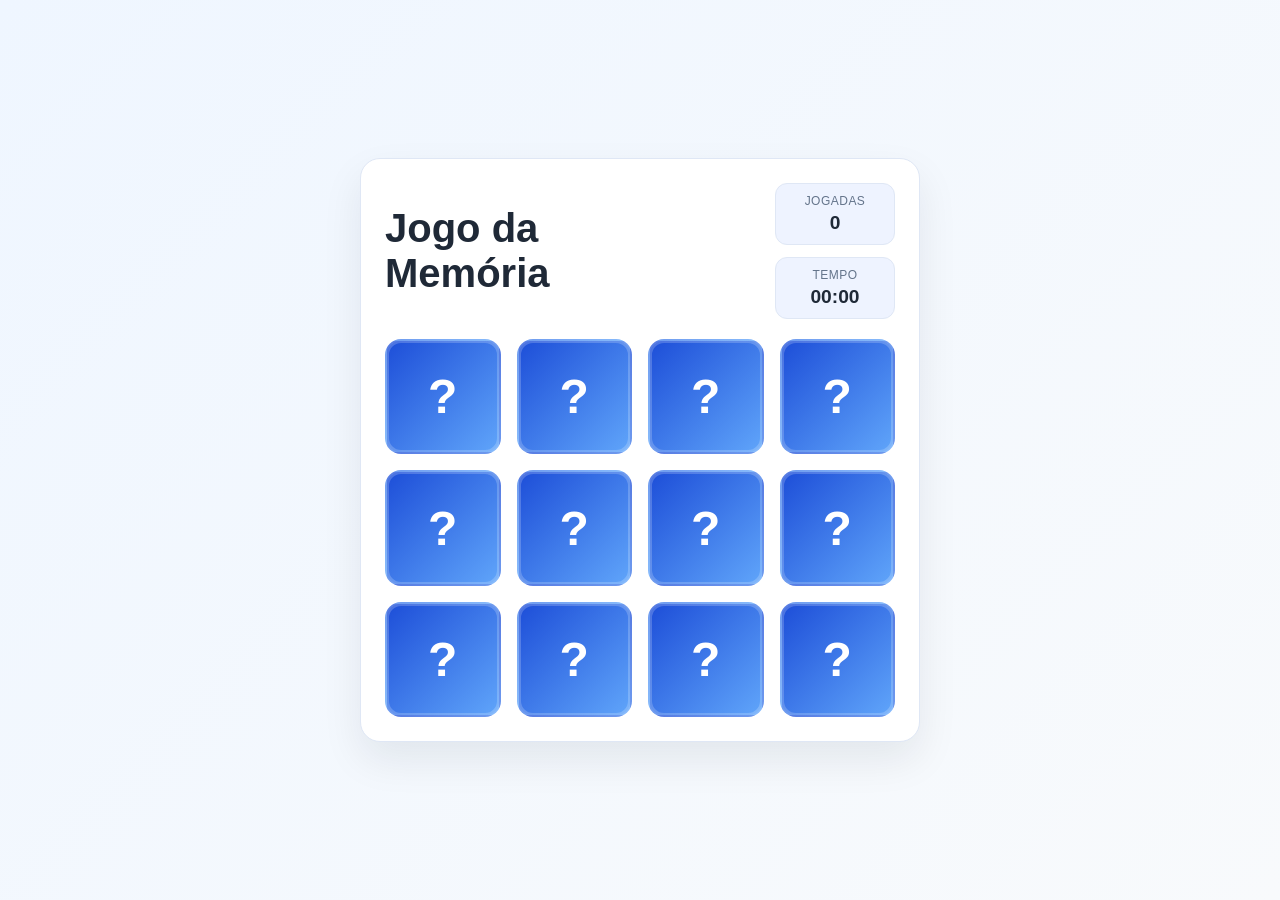
<file: index.html>
<!DOCTYPE html>
<html lang="pt-BR">
  <head>
    <meta charset="UTF-8" />
    <meta name="viewport" content="width=device-width, initial-scale=1.0" />
    <title>Jogo da Memória</title>
    <link rel="stylesheet" href="style.css" />
  </head>
  <body>
    <main class="game" aria-label="Jogo da memória de tecnologia">
      <header class="header">
        <h1>Jogo da Memória</h1>

        <div class="stats" aria-label="Estatísticas do jogo">
          <div class="stat" aria-live="polite">
            <span class="stat-label">Jogadas</span>
            <span id="moves" class="stat-value">0</span>
          </div>

          <div class="stat" aria-live="polite">
            <span class="stat-label">Tempo</span>
            <span id="timer" class="stat-value">00:00</span>
          </div>
        </div>
      </header>

      <div id="board" class="board" aria-live="polite"></div>

      <div id="message" class="message" role="status" aria-live="polite">
        <h2>Parabéns!</h2>
        <p id="message-text">Você venceu.</p>
        <button id="restartButton" class="restart-btn" type="button">Jogar novamente</button>
      </div>
    </main>

    <script src="script.js"></script>
  </body>
</html>
</file>
<file: style.css>
:root {
  --bg: #f3f6fb;
  --panel: #ffffff;
  --panel-alt: #eef3ff;
  --primary: #3b82f6;
  --primary-strong: #2563eb;
  --text: #1f2937;
  --muted: #64748b;
  --success: #16a34a;
  --border: #dfe7f5;
  --shadow: rgba(15, 23, 42, 0.08);
  --card-front: #dbeafe;
  --card-back: linear-gradient(135deg, #1d4ed8, #60a5fa);
}

* {
  box-sizing: border-box;
}

html,
body {
  margin: 0;
  min-height: 100%;
  font-family: Arial, Helvetica, sans-serif;
  background: var(--bg);
  color: var(--text);
}

body {
  min-height: 100vh;
  display: flex;
  align-items: center;
  justify-content: center;
  padding: 24px;
  background: linear-gradient(135deg, #eff6ff, #f8fafc);
}

.game {
  width: min(100%, 560px);
  background: var(--panel);
  border: 1px solid var(--border);
  border-radius: 20px;
  box-shadow: 0 18px 40px var(--shadow);
  padding: 24px;
}

.header {
  display: flex;
  justify-content: space-between;
  align-items: center;
  gap: 16px;
  margin-bottom: 20px;
}

h1 {
  margin: 0;
  font-size: clamp(1.6rem, 2vw + 1rem, 2.5rem);
}

.stats {
  display: flex;
  flex-wrap: wrap;
  justify-content: flex-end;
  gap: 12px;
}

.stat {
  min-width: 120px;
  background: var(--panel-alt);
  border: 1px solid var(--border);
  border-radius: 12px;
  padding: 10px 14px;
  text-align: center;
}

.stat-label {
  display: block;
  font-size: 0.75rem;
  letter-spacing: 0.04em;
  text-transform: uppercase;
  color: var(--muted);
}

.stat-value {
  display: block;
  font-weight: 700;
  font-size: 1.2rem;
  margin-top: 4px;
}

.board {
  display: grid;
  grid-template-columns: repeat(4, minmax(60px, 1fr));
  gap: 16px;
}

.memory-card {
  position: relative;
  aspect-ratio: 1 / 1;
  border: none;
  background: transparent;
  padding: 0;
  cursor: pointer;
  border-radius: 16px;
  outline-offset: 4px;
  transform-style: preserve-3d;
  perspective: 1000px;
}

.memory-card:focus-visible {
  outline: 3px solid var(--primary);
  outline-offset: 4px;
}

.memory-card:disabled {
  cursor: default;
}

.card-inner {
  position: absolute;
  inset: 0;
  border-radius: 16px;
  transform-style: preserve-3d;
  transition: transform 0.5s ease;
}

.memory-card.is-flipped .card-inner,
.memory-card.is-matched .card-inner {
  transform: rotateY(180deg);
}

.card-face {
  position: absolute;
  inset: 0;
  display: grid;
  place-items: center;
  backface-visibility: hidden;
  border-radius: 16px;
  font-size: clamp(2rem, 4vw, 3rem);
  user-select: none;
}

.card-back {
  background: var(--card-back);
  color: white;
  border: 2px solid rgba(255, 255, 255, 0.25);
  box-shadow: inset 0 0 0 2px rgba(255, 255, 255, 0.2);
}

.card-back::before {
  content: "?";
  font-size: clamp(2.1rem, 4vw, 3rem);
  font-weight: 700;
}

.card-front {
  background: var(--card-front);
  border: 2px solid var(--border);
  transform: rotateY(180deg);
}

.memory-card.is-matched .card-front {
  background: #dcfce7;
  border-color: #86efac;
  box-shadow: 0 0 0 3px rgba(22, 163, 74, 0.18);
}

.message {
  margin-top: 22px;
  display: none;
  padding: 18px 20px;
  border-radius: 14px;
  background: #dcfce7;
  border: 1px solid #86efac;
  color: #166534;
  text-align: center;
}

.message.visible {
  display: block;
}

.message h2 {
  margin: 0 0 6px;
  font-size: 1.5rem;
}

.message p {
  margin: 0;
  font-size: 1rem;
}

.restart-btn {
  margin-top: 16px;
  border: none;
  border-radius: 999px;
  background: var(--primary);
  color: white;
  padding: 12px 22px;
  font-size: 1rem;
  font-weight: 700;
  cursor: pointer;
  transition: background 0.2s ease, transform 0.2s ease;
}

.restart-btn:hover,
.restart-btn:focus-visible {
  background: var(--primary-strong);
}

.restart-btn:active {
  transform: translateY(1px);
}

.restart-btn:focus-visible {
  outline: 3px solid rgba(59, 130, 246, 0.35);
  outline-offset: 2px;
}

@media (max-width: 540px) {
  body {
    padding: 16px;
  }

  .game {
    padding: 18px 14px;
  }

  .header {
    flex-direction: column;
    align-items: stretch;
  }

  .stats {
    justify-content: space-between;
  }

  .stat {
    flex: 1 1 30%;
    min-width: 0;
  }

  .board {
    gap: 10px;
    grid-template-columns: repeat(3, minmax(55px, 1fr));
  }
}
</file>
